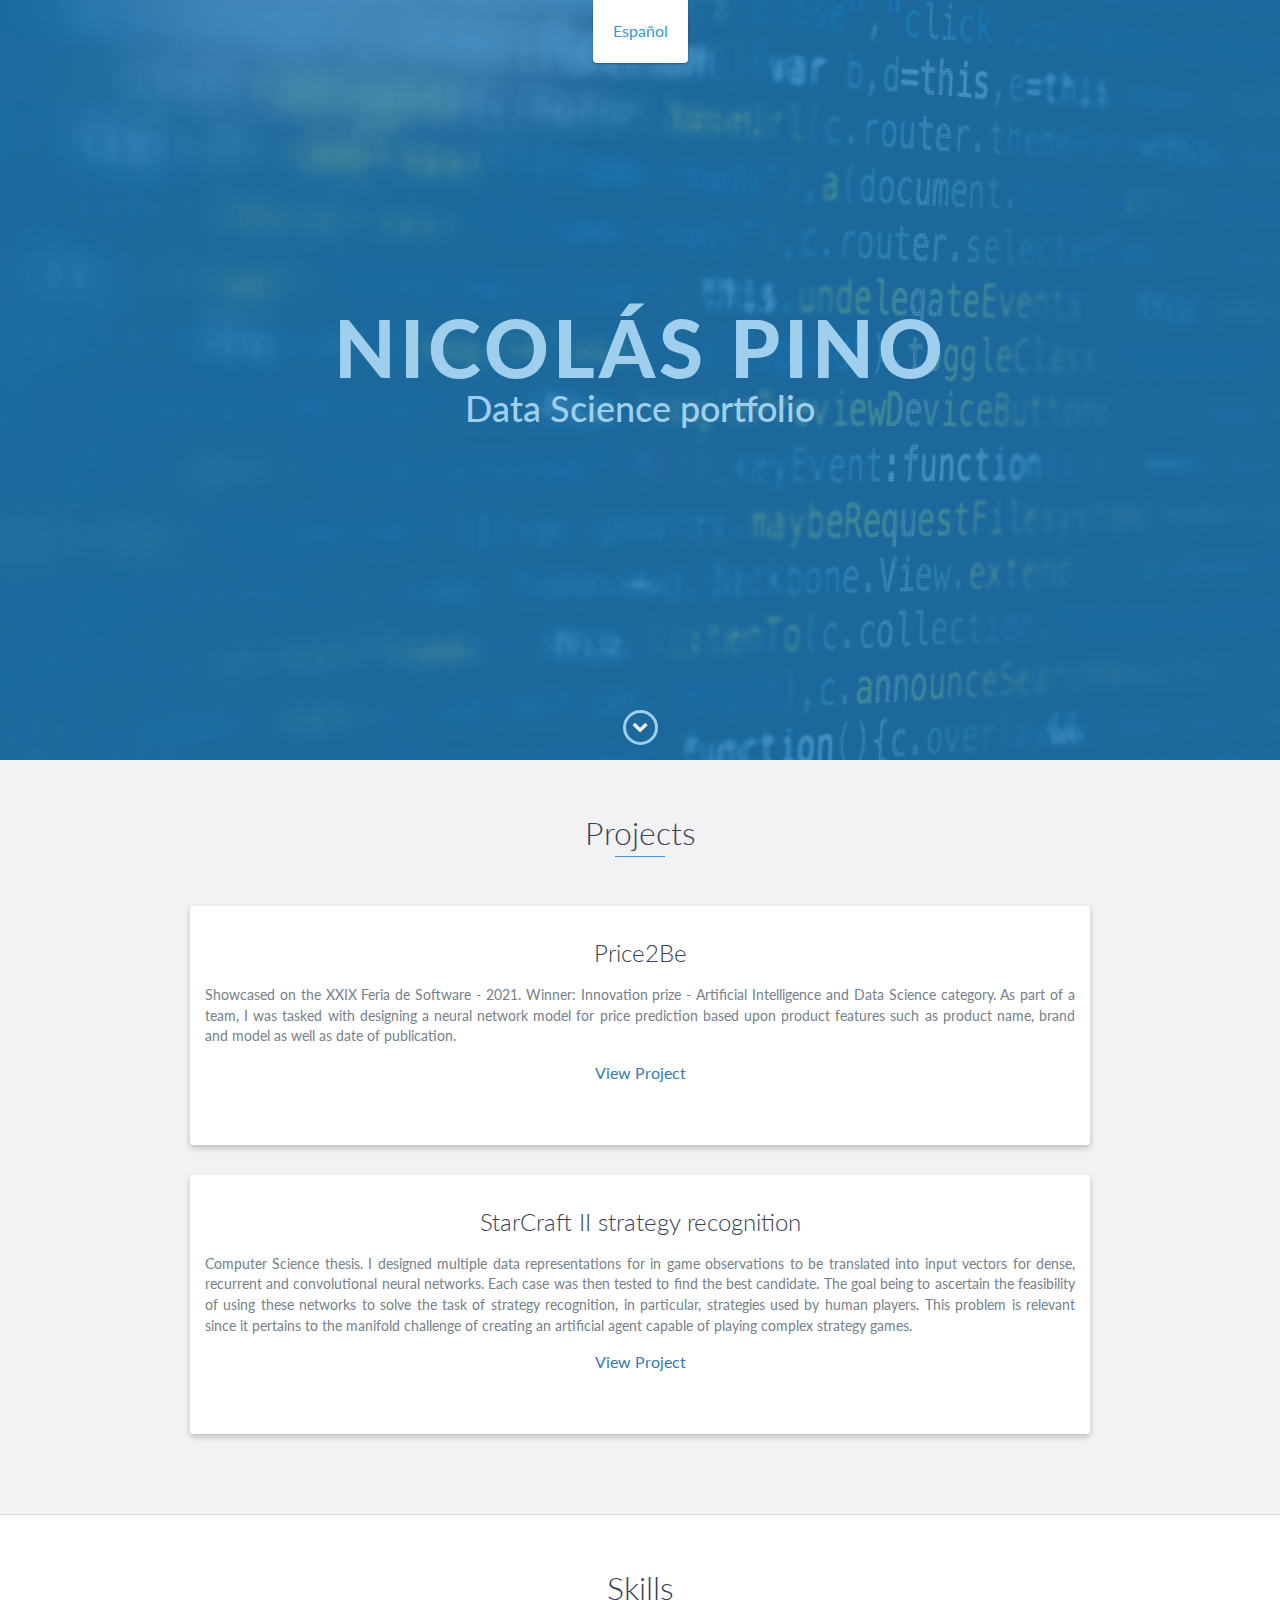
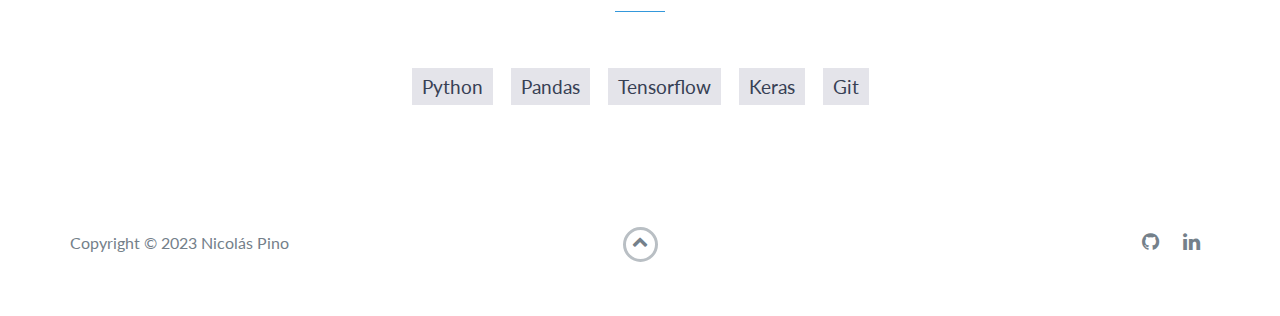
<file: index.html>
<!DOCTYPE html>
<html class="no-js" lang="en">

<head>
    <meta charset="utf-8">
    <meta http-equiv="X-UA-Compatible" content="IE=edge">
    <meta name="viewport" content="width=device-width, initial-scale=1">
    <title>Data Science Portfolio | Nicolás Pino</title>
	<link rel="shortcut icon" href="favicon.ico" type="image/x-icon">
	<link rel="icon" href="favicon.ico" type="image/x-icon">
    <link href="https://fonts.googleapis.com/css?family=Lato:300,400,700,900" rel="stylesheet">
    <link rel="stylesheet" href="libs/font-awesome/css/font-awesome.min.css">
    <link href="css/bootstrap.min.css" rel="stylesheet">
    <link href="css/styles.css" rel="stylesheet">
</head>

<body>
    <div id="mobile-menu-open" class="shadow-large">
        <i class="fa fa-bars" aria-hidden="true"></i>
    </div>
    <header >
        <ul id="menu" class="shadow">
            <li>
                <a href="https://xiphos-dev.github.io/es_index.html" target="_blank" rel="noopener noreferrer">Español</a>
            </li>
        </ul>
    </header >
    <div id="lead">
        <div id="lead-content">
            <h1>Nicolás Pino</h1>
            <h2>Data Science portfolio</h2>
        </div>
        <!-- End #lead-content -->

        <div id="lead-overlay"></div>

        <div id="lead-down">
            <span>
                <i class="fa fa-chevron-down" aria-hidden="true"></i>
            </span>
        </div>
        <!-- End #lead-down -->
    </div>
    <!-- End #lead -->

    <div id="projects" class="background-alt">
        <h2 class="heading">Projects</h2>
        <div class="container">
            <div class="row">
                <div class="project shadow-large">
                    <div class="project no-image">
                        <div class="project-info">
                            <h3>Price2Be</h3>
                            <p>
                                Showcased on the XXIX Feria de Software - 2021. Winner: Innovation prize - Artificial Intelligence and Data Science category. As part of a team, I was tasked with designing a neural network model for price prediction based upon product features such as product name, brand and model as well as date of publication.
                            </p>
                            <a href="https://xiphos-dev.github.io/price.html" target="_blank" rel="noopener noreferrer">View Project</a>
                        </div>
                        <!-- End .project-info -->
                    </div>
                </div>
                <!-- End .project -->

                <div class="project shadow-large">
                    <div class="project no-image">
                        <div class="project-info">
                            <h3>StarCraft II strategy recognition</h3>
                            <p>
                                Computer Science thesis. I designed multiple data representations for in game observations to be translated into input vectors for dense, recurrent and convolutional neural networks. Each case was then tested to find the best candidate. The goal being to ascertain the feasibility of using these networks to solve the task of strategy recognition, in particular, strategies used by human players. This problem is relevant since it pertains to the manifold challenge of creating an artificial agent capable of playing complex strategy games.
                            </p>
                            <a href="https://xiphos-dev.github.io/starcraft.html" target="_blank" rel="noopener noreferrer">View Project</a>
                        </div>
                        <!-- End .project-info -->
                    </div>
                </div>
                <!-- End .project -->
            </div>
        </div>
    </div>
    <!-- End #projects -->

    <div id="skills">
        <h2 class="heading">Skills</h2>
        <ul>
            <li>Python</li>
            <li>Pandas</li>
            <li>Tensorflow</li>
            <li>Keras</li>
            <li>Git</li>
        </ul>
    </div>
    <!-- End #skills -->
    <footer>
        <div class="container">
            <div class="row">
                <div class="col-sm-5 copyright">
                    <p>
                        Copyright &copy; <span id="current-year">2023</span> Nicolás Pino
                    </p>
                </div>
                <div class="col-sm-2 top">
                    <span id="to-top">
                        <i class="fa fa-chevron-up" aria-hidden="true"></i>
                    </span>
                </div>
                <div class="col-sm-5 social">
                    <ul>
                        <li>
                            <a href="https://github.com/xiphos-dev" target="_blank"><i class="fa fa-github" aria-hidden="true"></i></a>
                        </li>
                        <li>
                            <a href="https://www.linkedin.com/in/nicolás-pino/" target="_blank"><i class="fa fa-linkedin" aria-hidden="true"></i></a>
                        </li>
                    </ul>
                </div>
            </div>
        </div>
    </footer>
    <!-- End footer -->

    <script src="https://ajax.googleapis.com/ajax/libs/jquery/1.12.4/jquery.min.js"></script>
    <script src="js/scripts.min.js"></script>
</body>

</html>
</file>
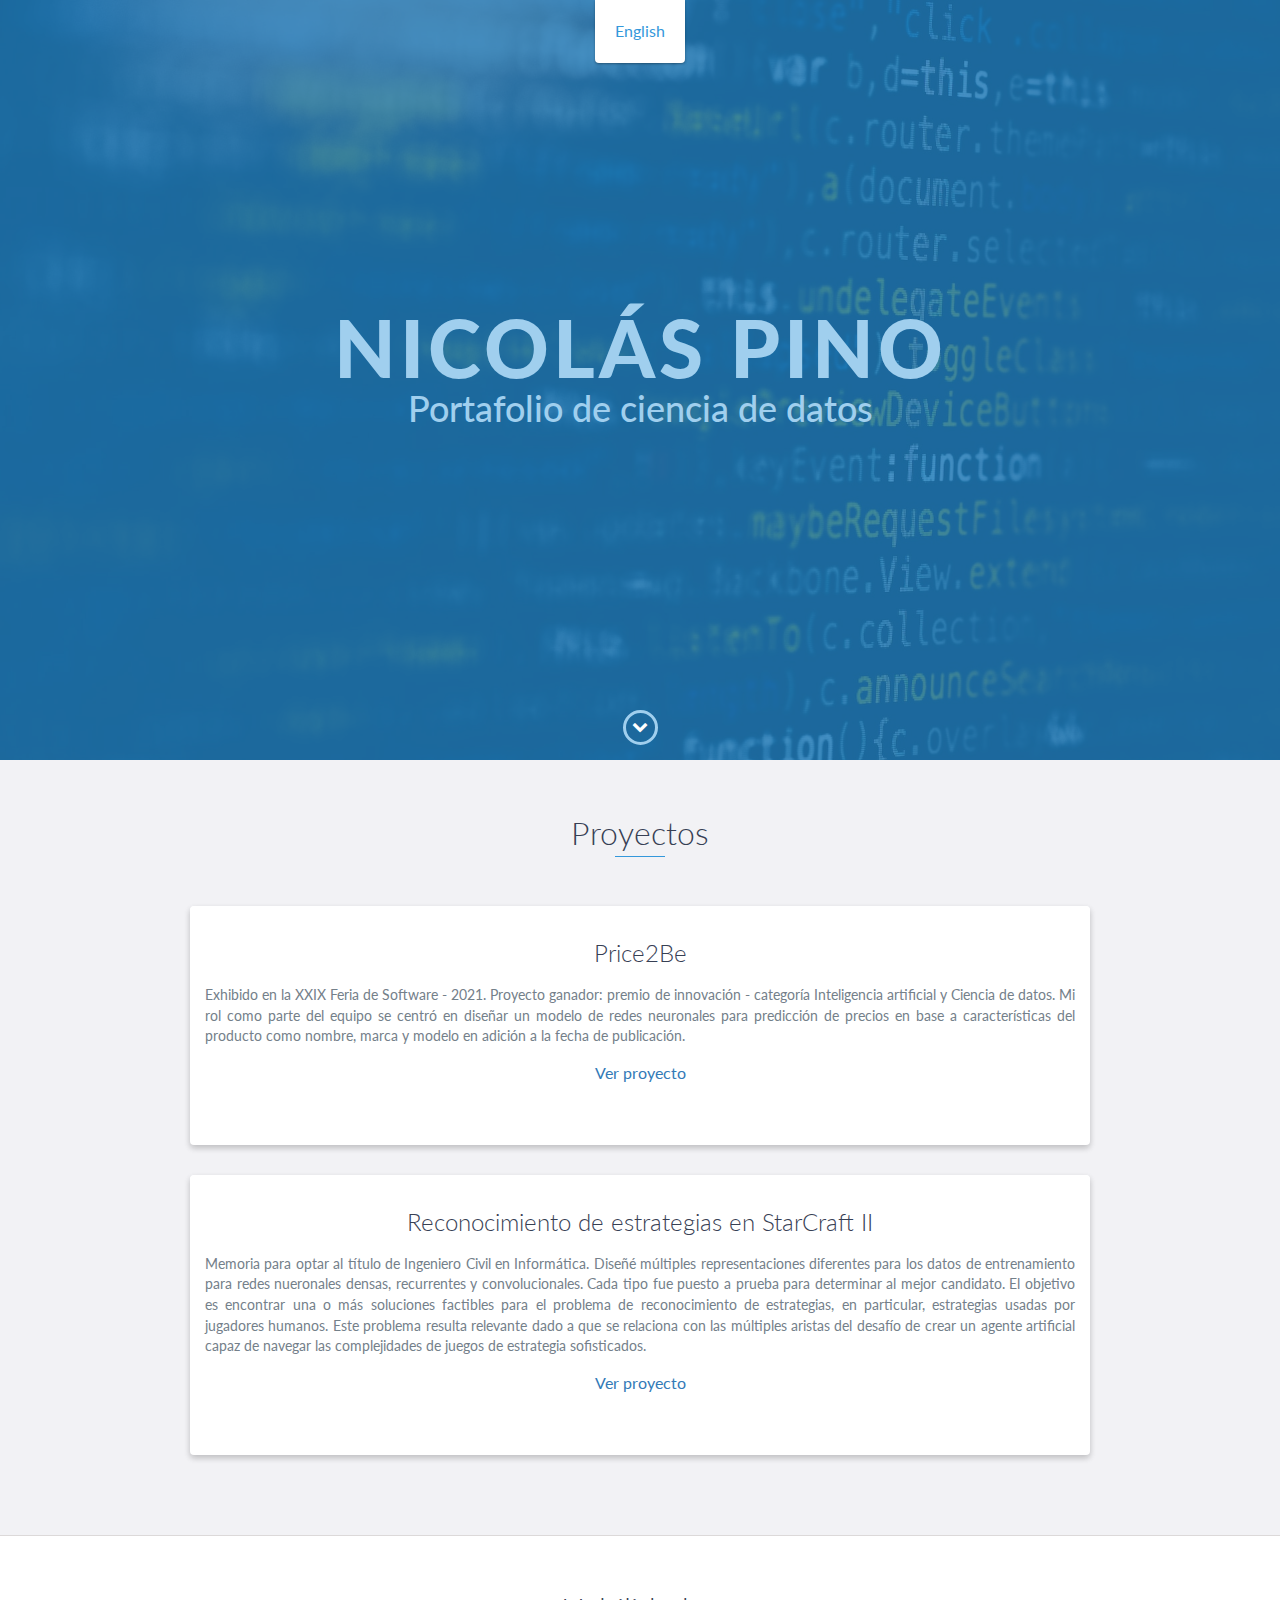
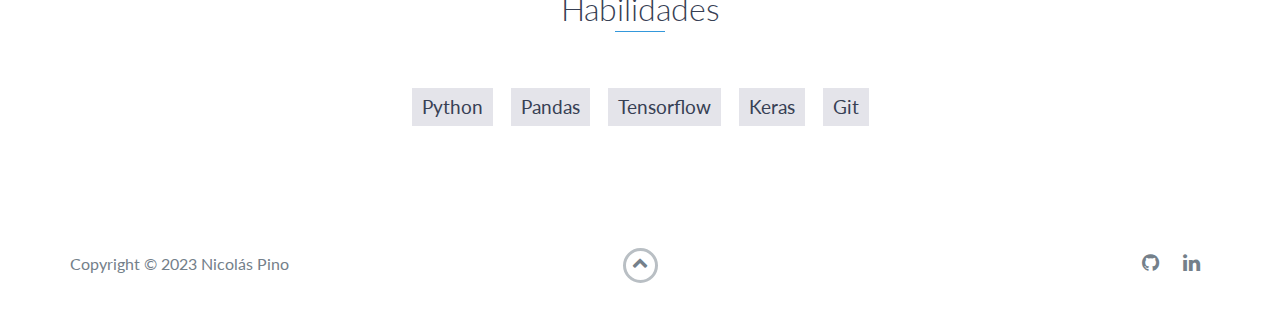
<file: es_index.html>
<!DOCTYPE html>
<html class="no-js" lang="en">

<head>
    <meta charset="utf-8">
    <meta http-equiv="X-UA-Compatible" content="IE=edge">
    <meta name="viewport" content="width=device-width, initial-scale=1">
    <title>Portafolio de ciencia de datos| Nicolás Pino</title>
	<link rel="shortcut icon" href="favicon.ico" type="image/x-icon">
	<link rel="icon" href="favicon.ico" type="image/x-icon">
    <link href="https://fonts.googleapis.com/css?family=Lato:300,400,700,900" rel="stylesheet">
    <link rel="stylesheet" href="libs/font-awesome/css/font-awesome.min.css">
    <link href="css/bootstrap.min.css" rel="stylesheet">
    <link href="css/styles.css" rel="stylesheet">
</head>

<body>
    <div id="mobile-menu-open" class="shadow-large">
        <i class="fa fa-bars" aria-hidden="true"></i>
    </div>
    <header >
        <ul id="menu" class="shadow">
            <li>
                <a href="https://xiphos-dev.github.io/index.html" target="_blank" rel="noopener noreferrer">English</a>
            </li>
        </ul>
    </header >
    <div id="lead">
        <div id="lead-content">
            <h1>Nicolás Pino</h1>
            <h2>Portafolio de ciencia de datos</h2>
        </div>
        <!-- End #lead-content -->

        <div id="lead-overlay"></div>

        <div id="lead-down">
            <span>
                <i class="fa fa-chevron-down" aria-hidden="true"></i>
            </span>
        </div>
        <!-- End #lead-down -->
    </div>
    <!-- End #lead -->

    <div id="projects" class="background-alt">
        <h2 class="heading">Proyectos</h2>
        <div class="container">
            <div class="row">
                <div class="project shadow-large">
                    <div class="project no-image">
                        <div class="project-info">
                            <h3>Price2Be</h3>
                            <p>
                                Exhibido en la XXIX Feria de Software - 2021. Proyecto ganador: premio de innovación - categoría Inteligencia artificial y Ciencia de datos. Mi rol como parte del equipo se centró en diseñar un modelo de redes neuronales para predicción de precios en base a características del producto como nombre, marca y modelo en adición a la fecha de publicación.
                            </p>
                            <a href="https://xiphos-dev.github.io/es_price.html" target="_blank" rel="noopener noreferrer">Ver proyecto</a>
                        </div>
                        <!-- End .project-info -->
                    </div>
                </div>
                <!-- End .project -->

                <div class="project shadow-large">
                    <div class="project no-image">
                        <div class="project-info">
                            <h3>Reconocimiento de estrategias en StarCraft II</h3>
                            <p>
                                Memoria para optar al título de Ingeniero Civil en Informática. Diseñé múltiples representaciones diferentes para los datos de entrenamiento para redes nueronales densas, recurrentes y convolucionales. Cada tipo fue puesto a prueba para determinar al mejor candidato. El objetivo es encontrar una o más soluciones factibles para el problema de reconocimiento de estrategias, en particular, estrategias usadas por jugadores humanos. Este problema resulta relevante dado a que se relaciona con las múltiples aristas del desafío de crear un agente artificial capaz de navegar las complejidades de juegos de estrategia sofisticados.
                            </p>
                            <a href="https://xiphos-dev.github.io/es_starcraft.html" target="_blank" rel="noopener noreferrer">Ver proyecto</a>
                        </div>
                        <!-- End .project-info -->
                    </div>
                </div>
                <!-- End .project -->
            </div>
        </div>
    </div>
    <!-- End #projects -->

    <div id="skills">
        <h2 class="heading">Habilidades</h2>
        <ul>
            <li>Python</li>
            <li>Pandas</li>
            <li>Tensorflow</li>
            <li>Keras</li>
            <li>Git</li>
        </ul>
    </div>
    <!-- End #skills -->
    <footer>
        <div class="container">
            <div class="row">
                <div class="col-sm-5 copyright">
                    <p>
                        Copyright &copy; <span id="current-year">2023</span> Nicolás Pino
                    </p>
                </div>
                <div class="col-sm-2 top">
                    <span id="to-top">
                        <i class="fa fa-chevron-up" aria-hidden="true"></i>
                    </span>
                </div>
                <div class="col-sm-5 social">
                    <ul>
                        <li>
                            <a href="https://github.com/xiphos-dev" target="_blank"><i class="fa fa-github" aria-hidden="true"></i></a>
                        </li>
                        <li>
                            <a href="https://www.linkedin.com/in/nicolás-pino/" target="_blank"><i class="fa fa-linkedin" aria-hidden="true"></i></a>
                        </li>
                    </ul>
                </div>
            </div>
        </div>
    </footer>
    <!-- End footer -->

    <script src="https://ajax.googleapis.com/ajax/libs/jquery/1.12.4/jquery.min.js"></script>
    <script src="js/scripts.min.js"></script>
</body>

</html>
</file>
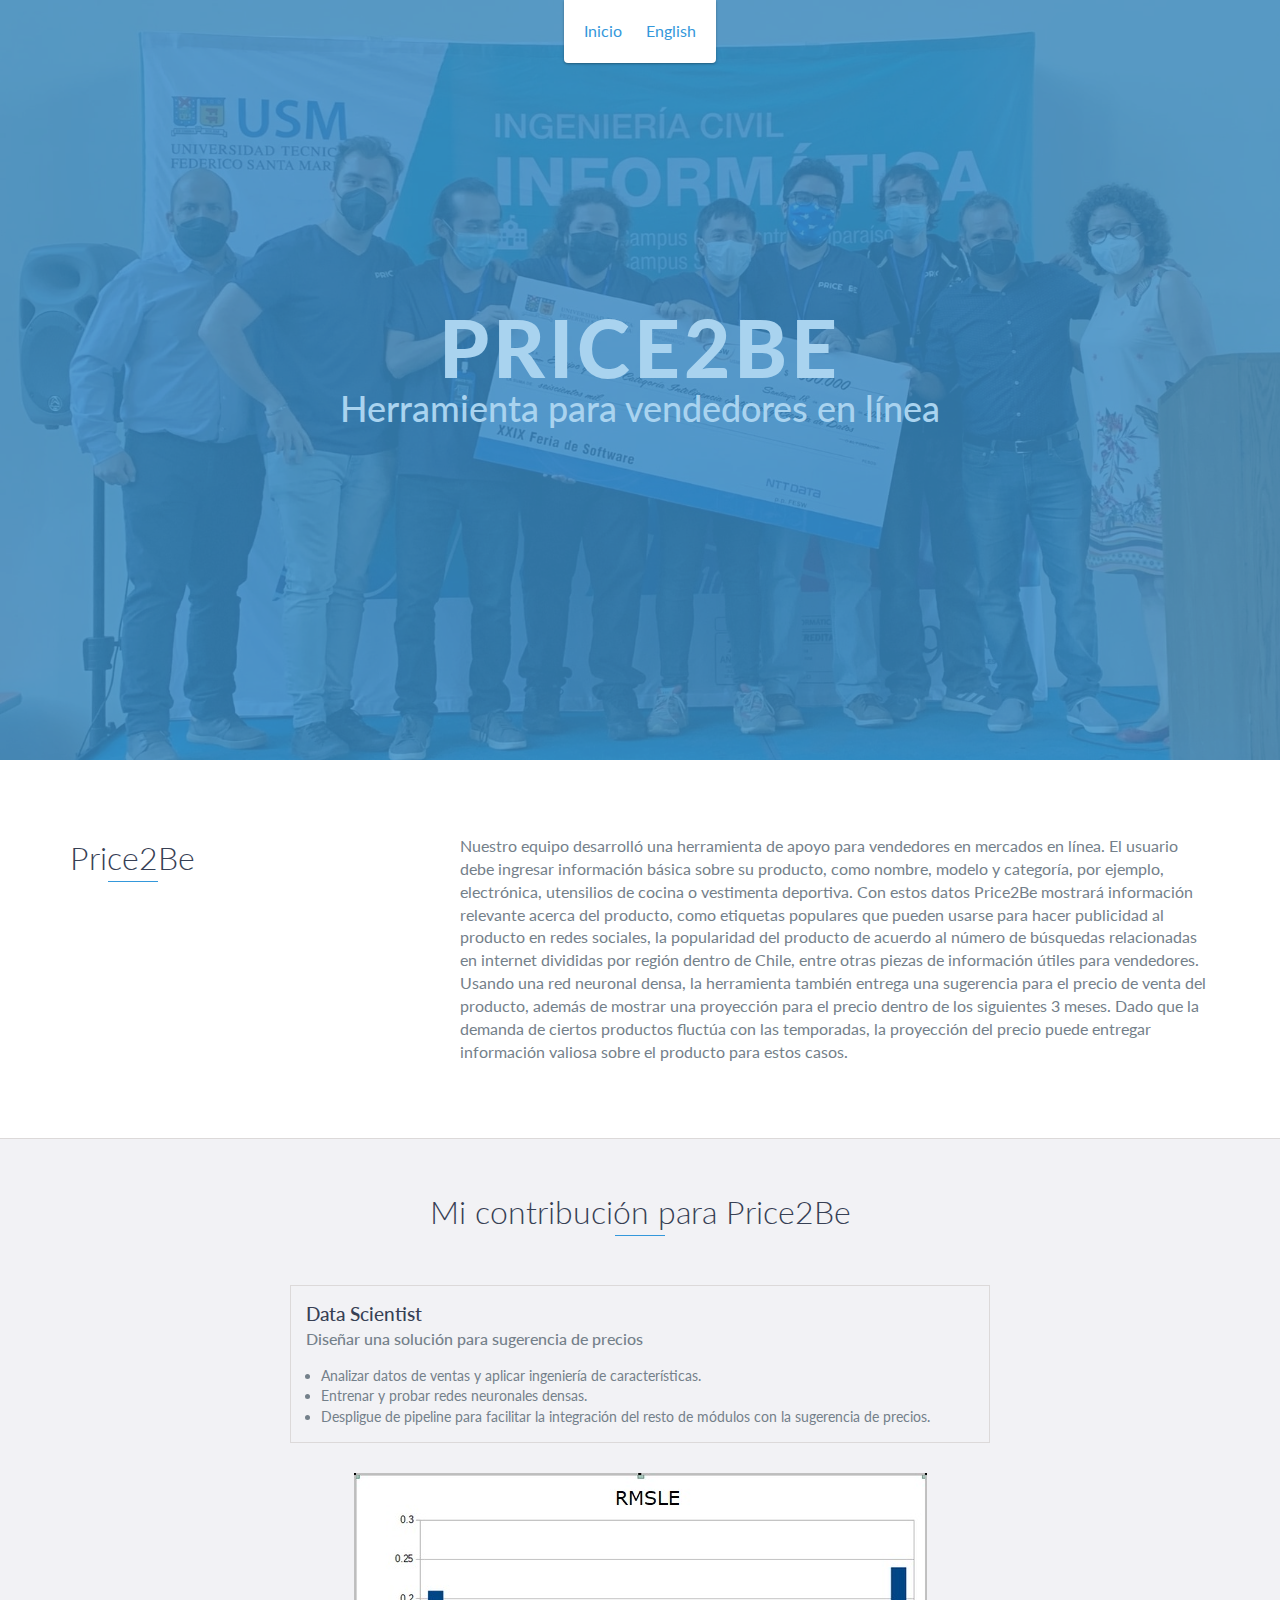
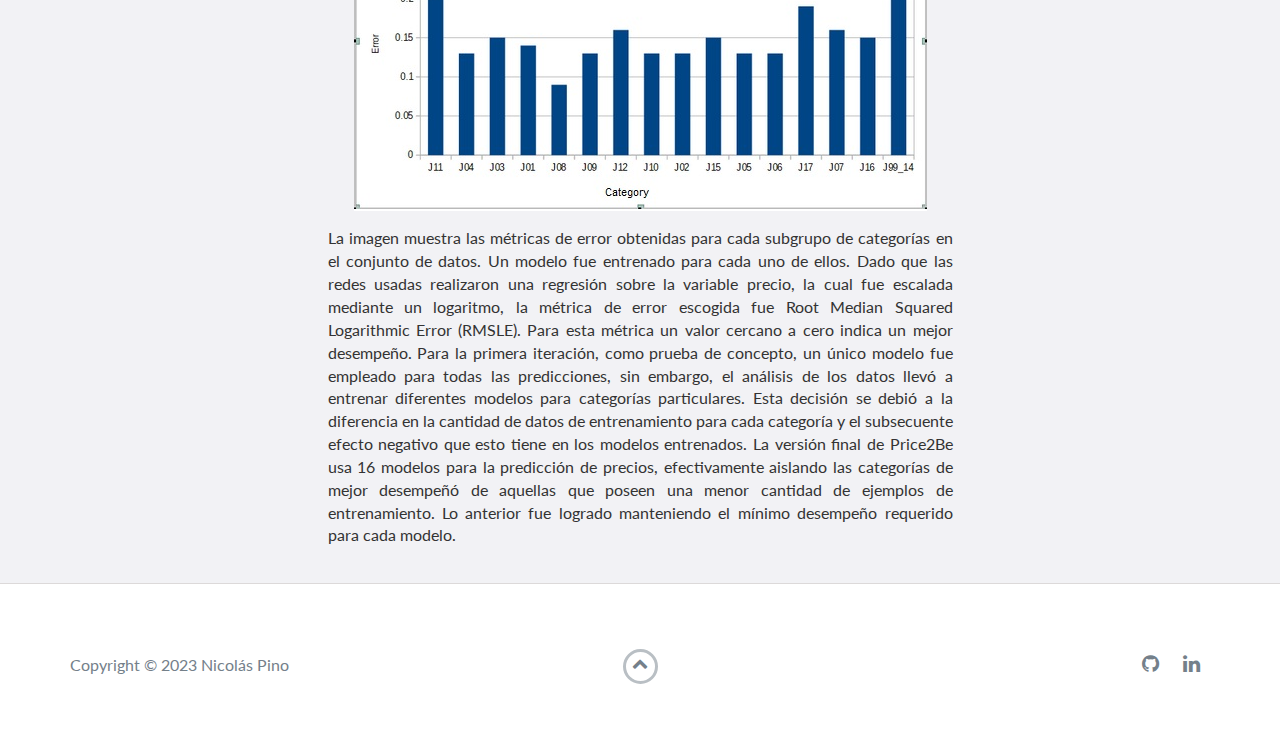
<file: es_price.html>
<!DOCTYPE html>
<html class="no-js" lang="en">

<head>
    <meta charset="utf-8">
    <meta http-equiv="X-UA-Compatible" content="IE=edge">
    <meta name="viewport" content="width=device-width, initial-scale=1">
    <title>Price2Be</title>
	<link rel="shortcut icon" href="favicon.ico" type="image/x-icon">
	<link rel="icon" href="favicon.ico" type="image/x-icon">
    <link href="https://fonts.googleapis.com/css?family=Lato:300,400,700,900" rel="stylesheet">
    <link rel="stylesheet" href="libs/font-awesome/css/font-awesome.min.css">
    <link href="css/bootstrap.min.css" rel="stylesheet">
    <link href="css/styles.css" rel="stylesheet">
</head>

<body>
    <div id="mobile-menu-open" class="shadow-large">
        <i class="fa fa-bars" aria-hidden="true"></i>
    </div>
    <header >
        <ul id="menu" class="shadow">
            <li>
                <a href="https://xiphos-dev.github.io/es_index.html" target="_blank" rel="noopener noreferrer">Inicio</a>
            </li>
            <li>
                <a href="https://xiphos-dev.github.io/price.html" target="_blank" rel="noopener noreferrer">English</a>
            </li>
        </ul>
    </header >

   <div id="lead-price">
        <div id="lead-content-price">
            <h1>Price2Be</h1>
            <h2>Herramienta para vendedores en línea</h2>
        </div>
        <!-- End #lead-down -->
        <div id="lead-overlay"></div>

    </div>

    <div id="about">
        <div class="container">
            <div class="row">
                <div class="col-md-4">
                    <h2 class="heading">Price2Be</h2>
                </div>
                <div class="col-md-8">
                    <p>
                        Nuestro equipo desarrolló una herramienta de apoyo para vendedores en mercados en línea. El usuario debe ingresar información básica sobre su producto, como nombre, modelo y categoría, por ejemplo, electrónica, utensilios de cocina o vestimenta deportiva. Con estos datos Price2Be mostrará información relevante acerca del producto, como etiquetas populares que pueden usarse para hacer publicidad al producto en redes sociales, la popularidad del producto de acuerdo al número de búsquedas relacionadas en internet divididas por región dentro de Chile, entre otras piezas de información útiles para vendedores. Usando una red neuronal densa, la herramienta también entrega una sugerencia para el precio de venta del producto, además de mostrar una proyección para el precio dentro de los siguientes 3 meses. Dado que la demanda de ciertos productos fluctúa con las temporadas, la proyección del precio puede entregar información valiosa sobre el producto para estos casos.

                    </p>
                </div>
            </div>
        </div>
    </div>
    <!-- End #about -->
    <div id="education" class="background-alt">
        <h2 class="heading">Mi contribución para Price2Be</h2>

        <div class="education-block">
            <h3>Data Scientist</h3>
            <h4>Diseñar una solución para sugerencia de precios</h4>
            <ul>
                <li>
                    Analizar datos de ventas y aplicar ingeniería de características.
                </li>
                <li>
                    Entrenar y probar redes neuronales densas.
                </li>
                <li>
                    Despligue de pipeline para facilitar la integración del resto de módulos con la sugerencia de precios.
                </li>
            </ul>
        </div>
        <!-- End .education-block -->
        <div class="imagen">
            <img src="images/results.jpg" />
        </div>

        <div class="descripcion">
                    <p>
                        La imagen muestra las métricas de error obtenidas para cada subgrupo de categorías en el conjunto de datos. Un modelo fue entrenado para cada uno de ellos. Dado que las redes usadas realizaron una regresión sobre la variable precio, la cual fue escalada mediante un logaritmo, la métrica de error escogida fue Root Median Squared Logarithmic Error (RMSLE). Para esta métrica un valor cercano a cero indica un mejor desempeño. Para la primera iteración, como prueba de concepto, un único modelo fue empleado para todas las predicciones, sin embargo, el análisis de los datos llevó a entrenar diferentes modelos para categorías particulares. Esta decisión se debió a la diferencia en la cantidad de datos de entrenamiento para cada categoría y el subsecuente efecto negativo que esto tiene en los modelos entrenados. La versión final de Price2Be usa 16 modelos para la predicción de precios, efectivamente aislando las categorías de mejor desempeñó de aquellas que poseen una menor cantidad de ejemplos de entrenamiento. Lo anterior fue logrado manteniendo el mínimo desempeño requerido para cada modelo.
                    </p>
        </div>
    </div>
    <!-- End #education -->


    <footer>
        <div class="container">
            <div class="row">
                <div class="col-sm-5 copyright">
                    <p>
                        Copyright &copy; <span id="current-year">2023</span> Nicolás Pino
                    </p>
                </div>
                <div class="col-sm-2 top">
                    <span id="to-top">
                        <i class="fa fa-chevron-up" aria-hidden="true"></i>
                    </span>
                </div>
                <div class="col-sm-5 social">
                    <ul>
                        <li>
                            <a href="https://github.com/xiphos-dev" target="_blank"><i class="fa fa-github" aria-hidden="true"></i></a>
                        </li>
                        <li>
                            <a href="https://www.linkedin.com/in/nicolás-pino/" target="_blank"><i class="fa fa-linkedin" aria-hidden="true"></i></a>
                        </li>
                    </ul>
                </div>
            </div>
        </div>
    </footer>
    <!-- End footer -->

    <script src="https://ajax.googleapis.com/ajax/libs/jquery/1.12.4/jquery.min.js"></script>
    <script src="js/scripts.min.js"></script>
</body>

</html>
</file>
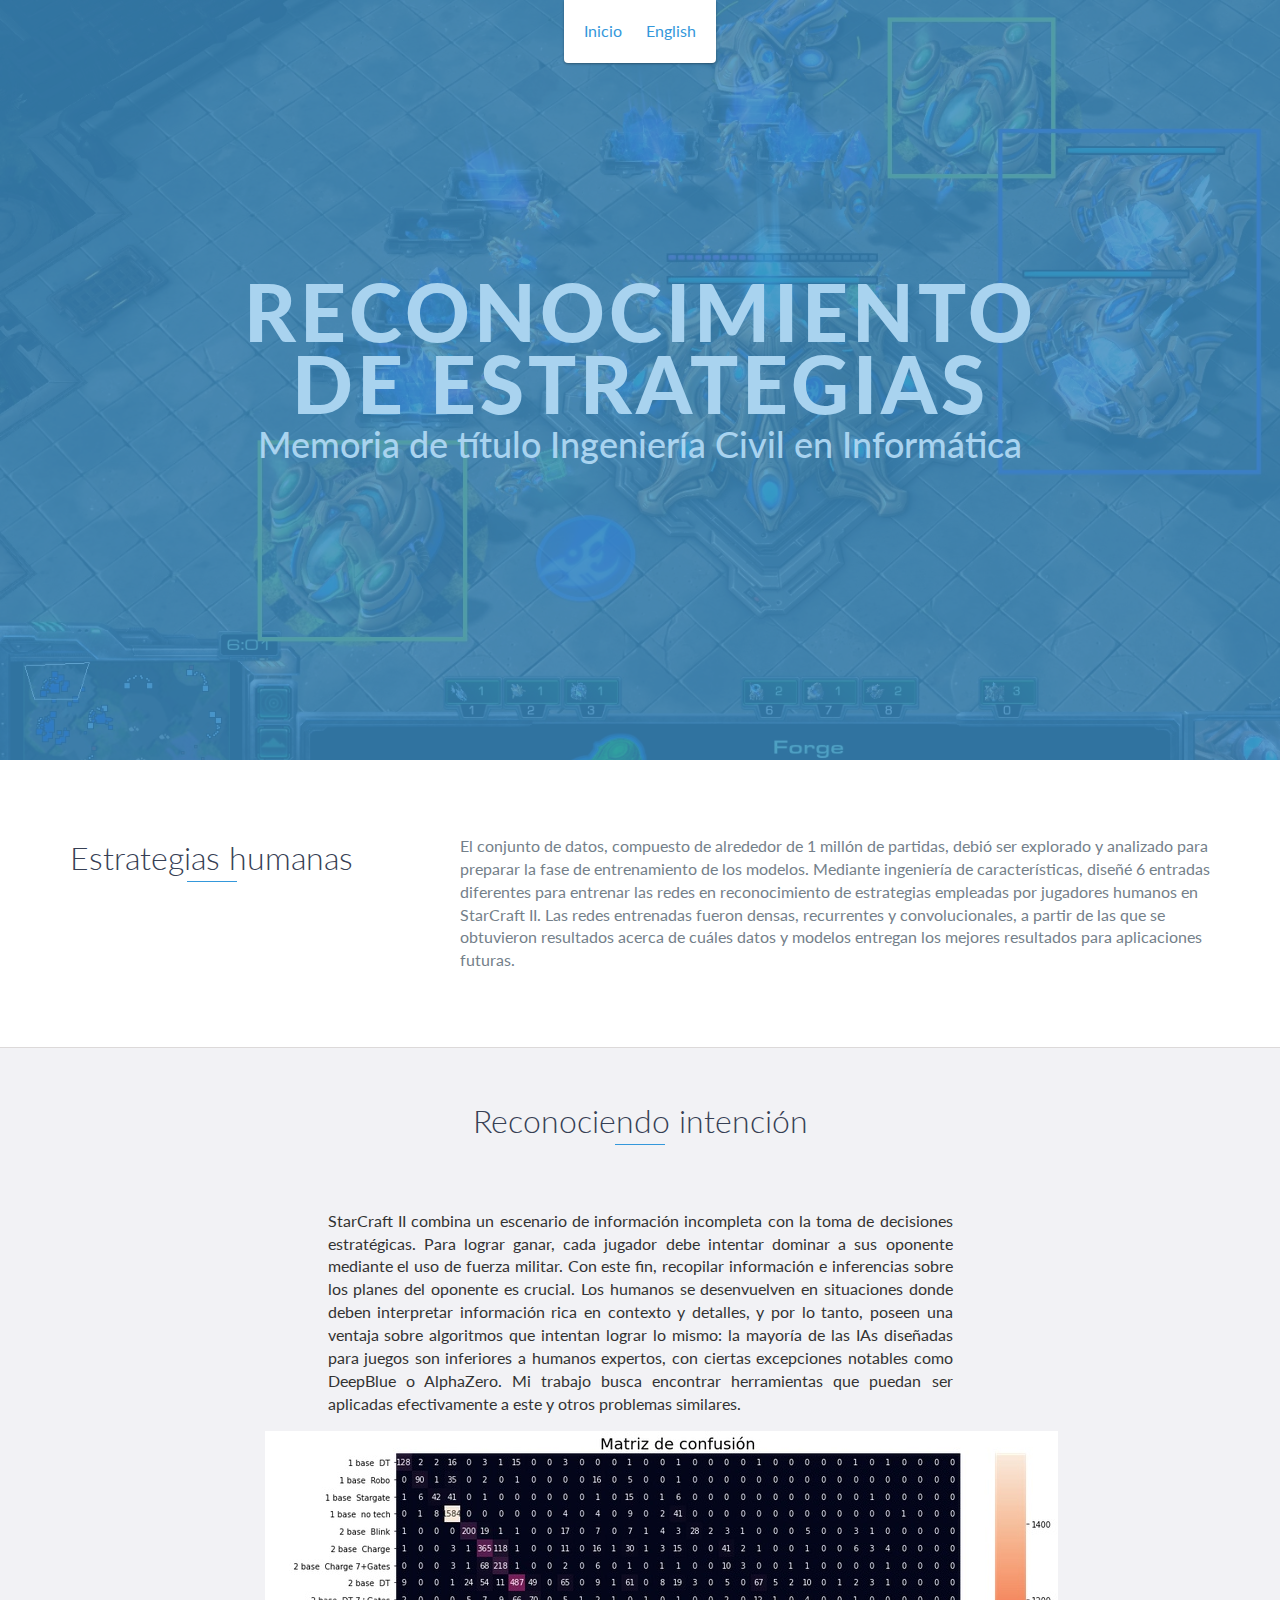
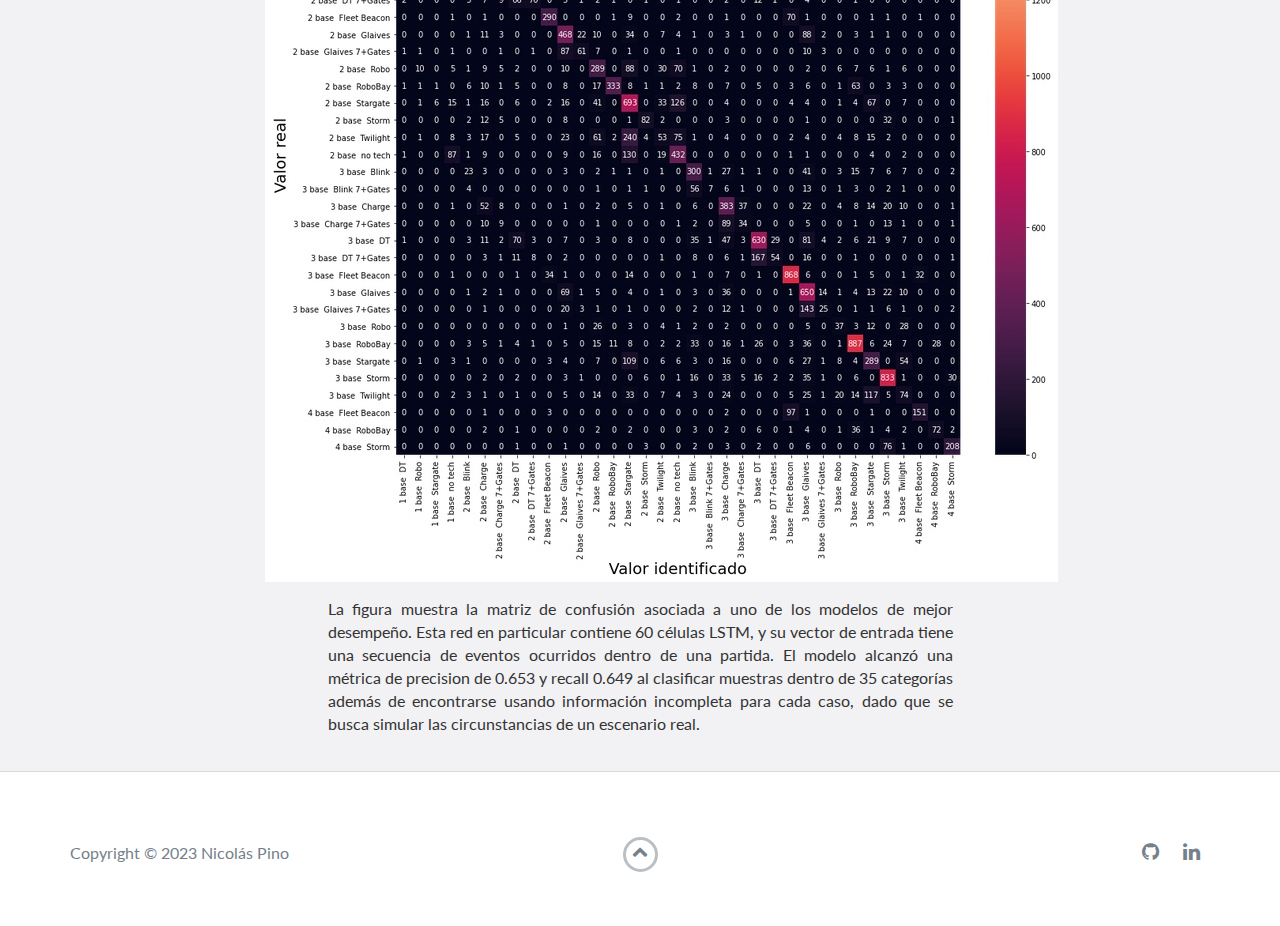
<file: es_starcraft.html>
<!DOCTYPE html>
<html class="no-js" lang="en">

<head>
    <meta charset="utf-8">
    <meta http-equiv="X-UA-Compatible" content="IE=edge">
    <meta name="viewport" content="width=device-width, initial-scale=1">
    <title>Reconocimiento de estrategias</title>
	<link rel="shortcut icon" href="favicon.ico" type="image/x-icon">
	<link rel="icon" href="favicon.ico" type="image/x-icon">
    <link href="https://fonts.googleapis.com/css?family=Lato:300,400,700,900" rel="stylesheet">
    <link rel="stylesheet" href="libs/font-awesome/css/font-awesome.min.css">
    <link href="css/bootstrap.min.css" rel="stylesheet">
    <link href="css/styles.css" rel="stylesheet">
</head>

<body>
    <div id="mobile-menu-open" class="shadow-large">
        <i class="fa fa-bars" aria-hidden="true"></i>
    </div>
    <!-- End #mobile-menu-toggle -->
    <header >
        <div id="mobile-menu-close">
            <span>Close</span> <i class="fa fa-times" aria-hidden="true"></i>
        </div>
       
    <ul id="menu" class="shadow">
        <li>
            <a href="https://xiphos-dev.github.io/es_index.html" target="_blank" rel="noopener noreferrer">Inicio</a>
        </li>
        <li>
            <a href="https://xiphos-dev.github.io/starcraft.html" target="_blank" rel="noopener noreferrer">English</a>
        </li>
    </ul>

       
    </header>
    <div id="lead-sc">
        <div id="lead-content-sc">
            <h1>Reconocimiento de estrategias</h1>
            <h2>Memoria de título Ingeniería Civil en Informática</h2>
        </div>
    <div id="lead-overlay"></div>


    </div>


    <div id="about">
        <div class="container">
            <div class="row">
                <div class="col-md-4">
                    <h2 class="heading">Estrategias humanas</h2>
                </div>
                <div class="col-md-8">
                    <p>
                        El conjunto de datos, compuesto de alrededor de 1 millón de partidas, debió ser explorado y analizado para preparar la fase de entrenamiento de los modelos. Mediante ingeniería de características, diseñé 6 entradas diferentes para entrenar las redes en reconocimiento de estrategias empleadas por jugadores humanos en StarCraft II. Las redes entrenadas fueron densas, recurrentes y convolucionales, a partir de las que se obtuvieron resultados acerca de cuáles datos y modelos entregan los mejores resultados para aplicaciones futuras.

                    </p>
                </div>
            </div>
        </div>
    </div>
    <!-- End #about -->
    <div id="education" class="background-alt">
        <h2 class="heading">Reconociendo intención</h2>
        <div class="descripcion">
            <p>
                StarCraft II combina un escenario de información incompleta con la toma de decisiones estratégicas. Para lograr ganar, cada jugador debe intentar dominar a sus oponente mediante el uso de fuerza militar. Con este fin, recopilar información e inferencias sobre los planes del oponente es crucial. Los humanos se desenvuelven en situaciones donde deben interpretar información rica en contexto y detalles, y por lo tanto, poseen una ventaja sobre algoritmos que intentan lograr lo mismo: la mayoría de las IAs diseñadas para juegos son inferiores a humanos expertos, con ciertas excepciones notables como DeepBlue o AlphaZero. Mi trabajo busca encontrar herramientas que puedan ser aplicadas efectivamente a este y otros problemas similares.

            </p>
        </div>

        <div class="imagen">
            <img src="images/matriz.jpg" />
        </div>

        <div class="descripcion">
            <p>
                La figura muestra la matriz de confusión asociada a uno de los modelos de mejor desempeño. Esta red en particular contiene 60 células LSTM, y su vector de entrada tiene una secuencia de eventos ocurridos dentro de una partida. El modelo alcanzó una métrica de precision de 0.653 y recall 0.649 al clasificar muestras dentro de 35 categorías además de encontrarse usando información incompleta para cada caso, dado que se busca simular las circunstancias de un escenario real.
            </p>
        </div>
    </div>
    <!-- End #education -->


    <footer>
        <div class="container">
            <div class="row">
                <div class="col-sm-5 copyright">
                    <p>
                        Copyright &copy; <span id="current-year">2023</span> Nicolás Pino
                    </p>
                </div>
                <div class="col-sm-2 top">
                    <span id="to-top">
                        <i class="fa fa-chevron-up" aria-hidden="true"></i>
                    </span>
                </div>
                <div class="col-sm-5 social">
                    <ul>
                        <li>
                            <a href="https://github.com/xiphos-dev" target="_blank"><i class="fa fa-github" aria-hidden="true"></i></a>
                        </li>
                        <li>
                            <a href="https://www.linkedin.com/in/nicolás-pino/" target="_blank"><i class="fa fa-linkedin" aria-hidden="true"></i></a>
                        </li>
                    </ul>
                </div>
            </div>
        </div>
    </footer>
    <!-- End footer -->

    <script src="https://ajax.googleapis.com/ajax/libs/jquery/1.12.4/jquery.min.js"></script>
    <script src="js/scripts.min.js"></script>
</body>

</html>
</file>
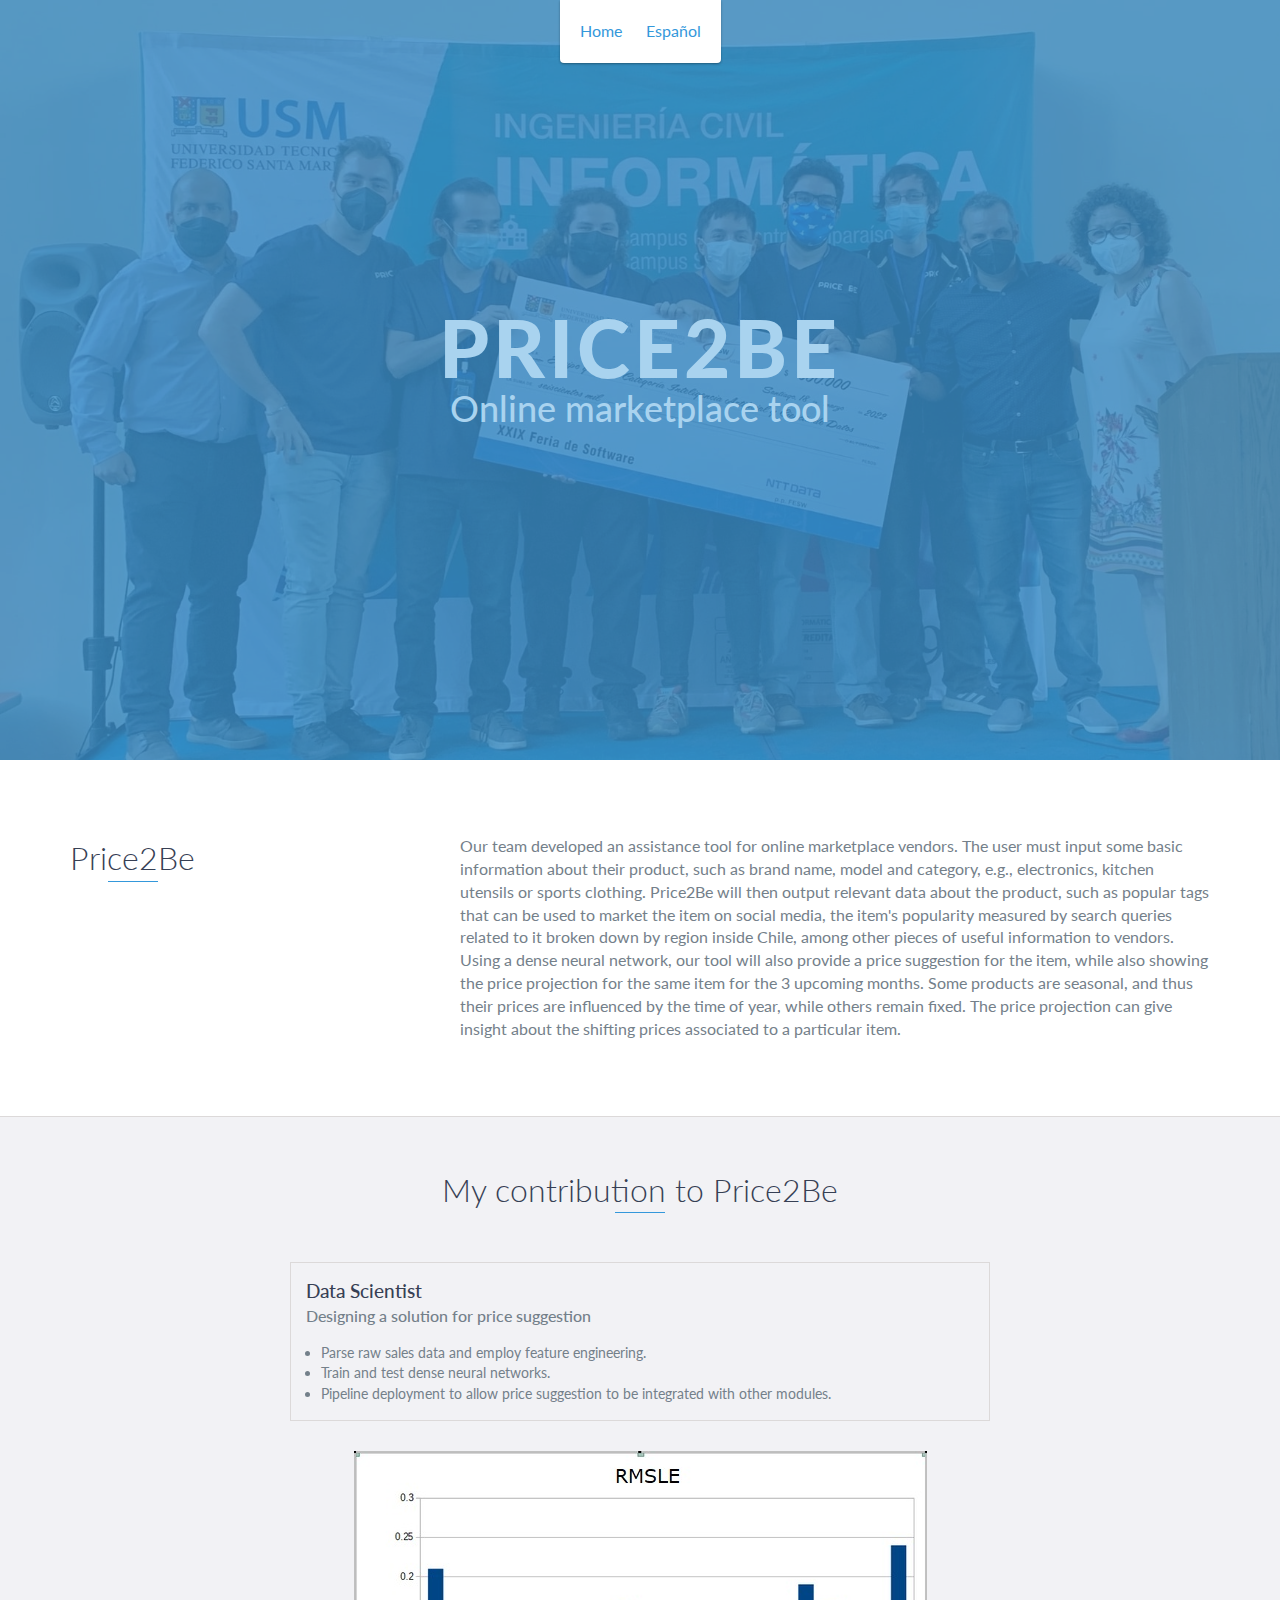
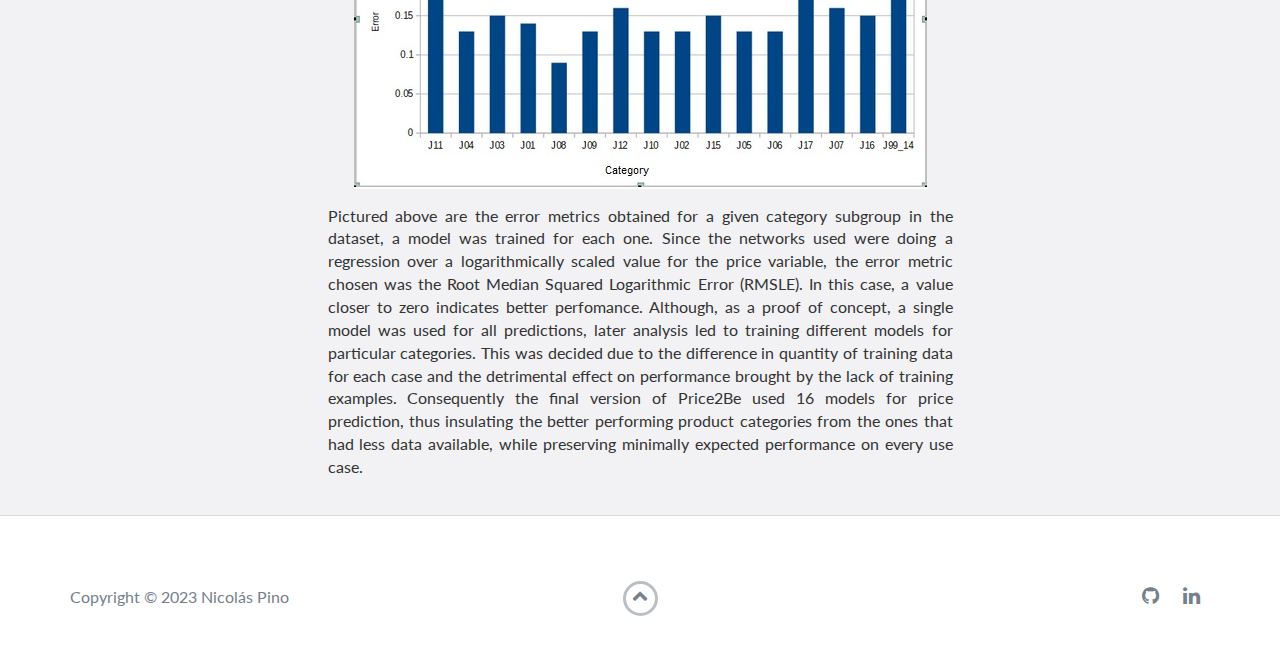
<file: price.html>
<!DOCTYPE html>
<html class="no-js" lang="en">

<head>
    <meta charset="utf-8">
    <meta http-equiv="X-UA-Compatible" content="IE=edge">
    <meta name="viewport" content="width=device-width, initial-scale=1">
    <title>Price2Be</title>
	<link rel="shortcut icon" href="favicon.ico" type="image/x-icon">
	<link rel="icon" href="favicon.ico" type="image/x-icon">
    <link href="https://fonts.googleapis.com/css?family=Lato:300,400,700,900" rel="stylesheet">
    <link rel="stylesheet" href="libs/font-awesome/css/font-awesome.min.css">
    <link href="css/bootstrap.min.css" rel="stylesheet">
    <link href="css/styles.css" rel="stylesheet">
</head>

<body>
    <div id="mobile-menu-open" class="shadow-large">
        <i class="fa fa-bars" aria-hidden="true"></i>
    </div>

    <header >
        <ul id="menu" class="shadow">
            <li>
                <a href="https://xiphos-dev.github.io/index.html" target="_blank" rel="noopener noreferrer">Home</a>
            </li>
            <li>
                <a href="https://xiphos-dev.github.io/es_price.html" target="_blank" rel="noopener noreferrer">Español</a>
            </li>
        </ul>
    </header >


   <div id="lead-price">
        <div id="lead-content-price">
            <h1>Price2Be</h1>
            <h2>Online marketplace tool</h2>
        </div>
        <!-- End #lead-down -->
        <div id="lead-overlay"></div>

    </div>

    <div id="about">
        <div class="container">
            <div class="row">
                <div class="col-md-4">
                    <h2 class="heading">Price2Be</h2>
                </div>
                <div class="col-md-8">
                    <p>
                        Our team developed an assistance tool for online marketplace vendors. The user must input some basic information about their product, such as brand name, model and category, e.g., electronics, kitchen utensils or sports clothing. Price2Be will then output relevant data about the product, such as popular tags that can be used to market the item on social media, the item's popularity measured by search queries related to it broken down by region inside Chile, among other pieces of useful information to vendors. Using a dense neural network, our tool will also provide a price suggestion for the item, while also showing the price projection for the same item for the 3 upcoming months. Some products are seasonal, and thus their prices are influenced by the time of year, while others remain fixed. The price projection can give insight about the shifting prices associated to a particular item.
                    </p>
                </div>
            </div>
        </div>
    </div>
    <!-- End #about -->
    <div id="education" class="background-alt">
        <h2 class="heading">My contribution to Price2Be</h2>

        <div class="education-block">
            <h3>Data Scientist</h3>
            <h4>Designing a solution for price suggestion</h4>
            <ul>
                <li>
                    Parse raw sales data and employ feature engineering.
                </li>
                <li>
                    Train and test dense neural networks.
                </li>
                <li>
                    Pipeline deployment to allow price suggestion to be integrated with other modules.
                </li>
            </ul>
        </div>
        <!-- End .education-block -->
        <div class="imagen">
            <img src="images/results.jpg" />
        </div>

        <div class="descripcion">
                    <p>
                        Pictured above are the error metrics obtained for a given category subgroup in the dataset, a model was trained for each one. Since the networks used were doing a regression over a logarithmically scaled value for the price variable, the error metric chosen was the Root Median Squared Logarithmic Error (RMSLE). In this case, a value closer to zero indicates better perfomance. Although, as a proof of concept, a single model was used for all predictions, later analysis led to training different models for particular categories. This was decided due to the difference in quantity of training data for each case and the detrimental effect on performance brought by the lack of training examples. Consequently the final version of Price2Be used 16 models for price prediction, thus insulating the better performing product categories from the ones that had less data available, while preserving minimally expected performance on every use case.
                    </p>
        </div>
    </div>
    <!-- End #education -->


    <footer>
        <div class="container">
            <div class="row">
                <div class="col-sm-5 copyright">
                    <p>
                        Copyright &copy; <span id="current-year">2023</span> Nicolás Pino
                    </p>
                </div>
                <div class="col-sm-2 top">
                    <span id="to-top">
                        <i class="fa fa-chevron-up" aria-hidden="true"></i>
                    </span>
                </div>
                <div class="col-sm-5 social">
                    <ul>
                        <li>
                            <a href="https://github.com/xiphos-dev" target="_blank"><i class="fa fa-github" aria-hidden="true"></i></a>
                        </li>
                        <li>
                            <a href="https://www.linkedin.com/in/nicolás-pino/" target="_blank"><i class="fa fa-linkedin" aria-hidden="true"></i></a>
                        </li>
                    </ul>
                </div>
            </div>
        </div>
    </footer>
    <!-- End footer -->

    <script src="https://ajax.googleapis.com/ajax/libs/jquery/1.12.4/jquery.min.js"></script>
    <script src="js/scripts.min.js"></script>
</body>

</html>
</file>
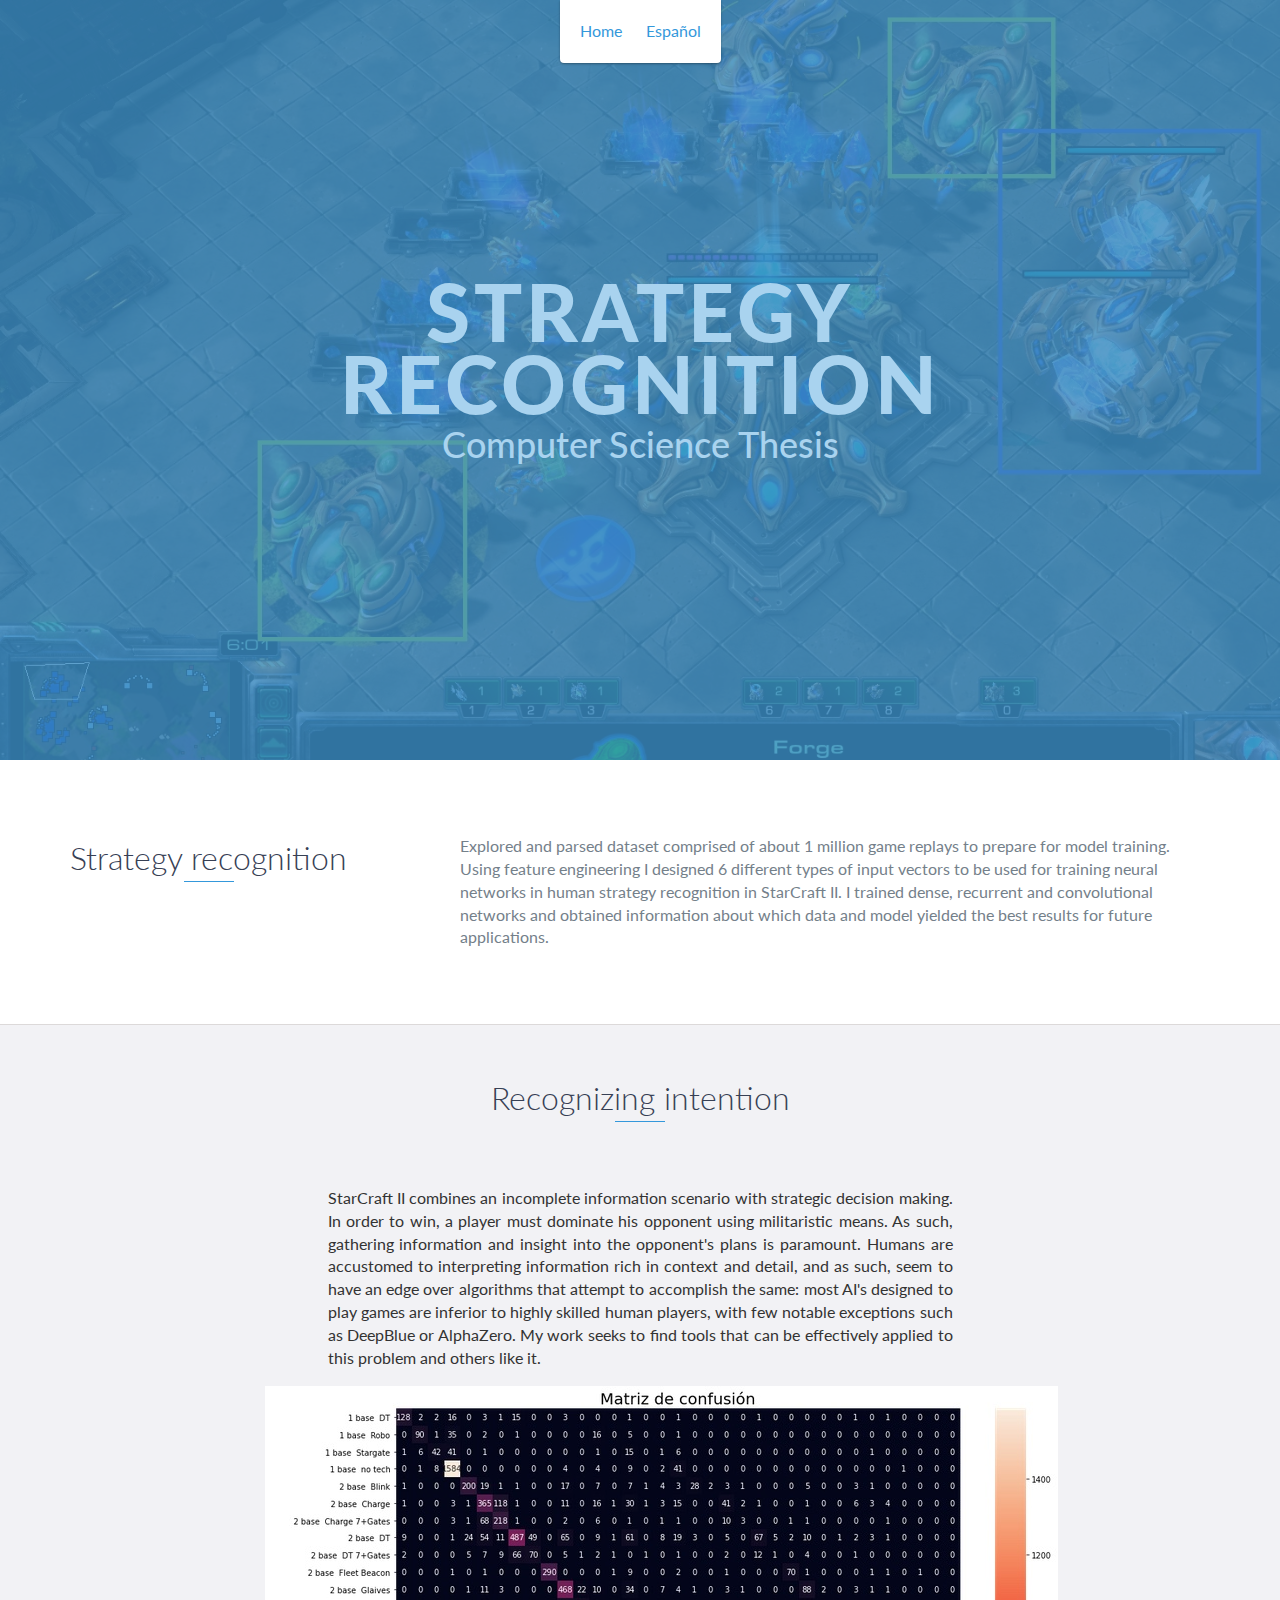
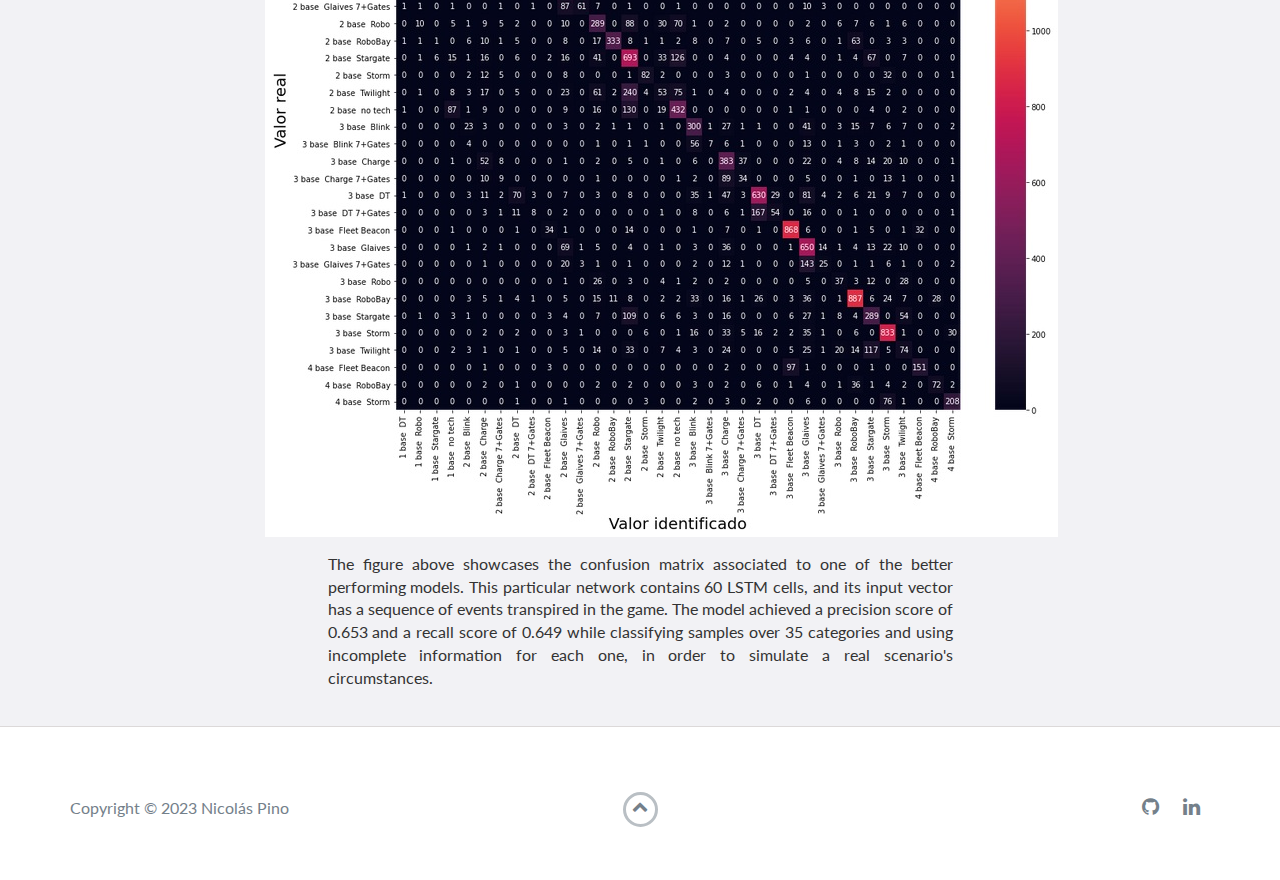
<file: starcraft.html>
<!DOCTYPE html>
<html class="no-js" lang="en">

<head>
    <meta charset="utf-8">
    <meta http-equiv="X-UA-Compatible" content="IE=edge">
    <meta name="viewport" content="width=device-width, initial-scale=1">
    <title>StarCraft strategy recognition</title>
	<link rel="shortcut icon" href="favicon.ico" type="image/x-icon">
	<link rel="icon" href="favicon.ico" type="image/x-icon">
    <link href="https://fonts.googleapis.com/css?family=Lato:300,400,700,900" rel="stylesheet">
    <link rel="stylesheet" href="libs/font-awesome/css/font-awesome.min.css">
    <link href="css/bootstrap.min.css" rel="stylesheet">
    <link href="css/styles.css" rel="stylesheet">
</head>

<body>
    <div id="mobile-menu-open" class="shadow-large">
        <i class="fa fa-bars" aria-hidden="true"></i>
    </div>
    <!-- End #mobile-menu-toggle -->
    <header >
        <div id="mobile-menu-close">
            <span>Close</span> <i class="fa fa-times" aria-hidden="true"></i>
        </div>
       
        <ul id="menu" class="shadow">
            <li>
                <a href="https://xiphos-dev.github.io/index.html" target="_blank" rel="noopener noreferrer">Home</a>
            </li>
            <li>
                <a href="https://xiphos-dev.github.io/es_starcraft.html" target="_blank" rel="noopener noreferrer">Español</a>
            </li>
        </ul>

       
    </header>
    <div id="lead-sc">
        <div id="lead-content-sc">
            <h1>Strategy recognition</h1>
            <h2>Computer Science Thesis</h2>
        </div>
    <div id="lead-overlay"></div>


    </div>


    <div id="about">
        <div class="container">
            <div class="row">
                <div class="col-md-4">
                    <h2 class="heading">Strategy recognition</h2>
                </div>
                <div class="col-md-8">
                    <p>
                        Explored and parsed dataset comprised of about 1 million game replays to prepare for model training. Using feature engineering I designed 6 different types of input vectors to be used for training neural networks in human strategy recognition in StarCraft II. I trained dense, recurrent and convolutional networks and obtained information about which data and model yielded the best results for future applications.
                    </p>
                </div>
            </div>
        </div>
    </div>
    <!-- End #about -->
    <div id="education" class="background-alt">
        <h2 class="heading">Recognizing intention</h2>
        <div class="descripcion">
            <p>
                StarCraft II combines an incomplete information scenario with strategic decision making. In order to win, a player must dominate his opponent using militaristic means. As such, gathering information and insight into the opponent's plans is paramount. Humans are accustomed to interpreting information rich in context and detail, and as such, seem to have an edge over algorithms that attempt to accomplish the same: most AI's designed to play games are inferior to highly skilled human players, with few notable exceptions such as DeepBlue or AlphaZero. My work seeks to find tools that can be effectively applied to this problem and others like it.
            </p>
        </div>

        <div class="imagen">
            <img src="images/matriz.jpg" />
        </div>

        <div class="descripcion">
            <p>
                The figure above showcases the confusion matrix associated to one of the better performing models. This particular network contains 60 LSTM cells, and its input vector has a sequence of events transpired in the game. The model achieved a precision score of 0.653 and a recall score of 0.649 while classifying samples over 35 categories and using incomplete information for each one, in order to simulate a real scenario's circumstances. 
            </p>
        </div>
    </div>
    <!-- End #education -->


    <footer>
        <div class="container">
            <div class="row">
                <div class="col-sm-5 copyright">
                    <p>
                        Copyright &copy; <span id="current-year">2023</span> Nicolás Pino
                    </p>
                </div>
                <div class="col-sm-2 top">
                    <span id="to-top">
                        <i class="fa fa-chevron-up" aria-hidden="true"></i>
                    </span>
                </div>
                <div class="col-sm-5 social">
                    <ul>
                        <li>
                            <a href="https://github.com/xiphos-dev" target="_blank"><i class="fa fa-github" aria-hidden="true"></i></a>
                        </li>
                        <li>
                            <a href="https://www.linkedin.com/in/nicolás-pino/" target="_blank"><i class="fa fa-linkedin" aria-hidden="true"></i></a>
                        </li>
                    </ul>
                </div>
            </div>
        </div>
    </footer>
    <!-- End footer -->

    <script src="https://ajax.googleapis.com/ajax/libs/jquery/1.12.4/jquery.min.js"></script>
    <script src="js/scripts.min.js"></script>
</body>

</html>
</file>
<file: css/styles.css>
/*!
    Title: Dev Portfolio Template
    Version: 1.2.2
    Last Change: 03/25/2020
    Author: Ryan Fitzgerald
    Repo: https://github.com/RyanFitzgerald/devportfolio-template
    Issues: https://github.com/RyanFitzgerald/devportfolio-template/issues

    Description: This file contains all the styles associated with the page
    that don't come from third party libraries. This file gets compiled using
    Gulp and send to the /css folder which is then loaded on the page.
*/
body{font-family:'Lato', sans-serif;font-size:16px}body.active{overflow:hidden;z-index:-1}.no-js 
#experience-timeline>div{background:#fff;padding:10px;margin-bottom:10px;border:1px solid #dcd9d9}.no-js #experience-timeline>div h3{font-size:1.5em;font-weight:300;color:#374054;display:inline-block;margin:0}.no-js #experience-timeline>div h4{font-size:1.2em;font-weight:300;color:#7e8890;margin:0 0 15px 0}.no-js #experience-timeline>div p{color:#74808a;font-size:0.9em;margin:0}.no-js #experience-timeline:before,.no-js #experience-timeline:after{content:none}@keyframes dropHeader{0%{transform:translateY(-100%)}100%{transform:translateY(0)}}header{position:absolute;top:0;left:0;right:0;text-align:center;z-index:10;animation-name:dropHeader;animation-iteration-count:1;animation-timing-function:ease;animation-duration:0.75s}header ul{display:inline-block;background:#fff;text-align:center;padding:10px;margin:0;border-bottom-right-radius:4px;border-bottom-left-radius:4px}header li{display:inline-block}header a{display:block;color:#3498db;padding:10px}header a:hover{color:#217dbb;text-decoration:none;background:#eee;border-radius:4px}header a:focus{color:#3498db;text-decoration:none}header.active{display:block}header.sticky{position:fixed;z-index:999}#menu.active{display:block}#mobile-menu-open{display:none;cursor:pointer;position:fixed;right:15px;top:10px;color:#3498db;font-size:1.5em;z-index:20;padding:0 7px;border-radius:4px;background:#fff}#mobile-menu-close{display:none;text-align:right;width:100%;background:#fff;font-size:1.5em;padding-right:15px;padding-top:10px;cursor:pointer;color:#3498db}#mobile-menu-close span{font-size:0.5em;text-transform:uppercase}#mobile-menu-close i{vertical-align:middle}
footer{padding:50px 0}.copyright{padding-top:20px}.copyright p{margin:0;color:#74808a}.top{text-align:center}.top span{cursor:pointer;display:block;margin:15px auto 0 auto;width:35px;height:35px;border-radius:50%;border:3px solid #b9bfc4;text-align:center}.top i{color:#74808a}.social{text-align:right}.social ul{margin:5px 0 0 0;padding:0}.social li{display:inline-block;font-size:1.25em;list-style:none}.social a{display:block;color:#74808a;padding:10px}.social a:hover{color:#3498db}.btn-rounded-white{display:inline-block;color:#fff;padding:15px 25px;border:3px solid #fff;border-radius:30px;transition:.5s ease all}.btn-rounded-white:hover{color:#3498db;background:#fff;text-decoration:none}.shadow{box-shadow:0 1px 3px rgba(0,0,0,0.12),0 1px 2px rgba(0,0,0,0.24)}.shadow-large{box-shadow:0 3px 6px rgba(0,0,0,0.08),0 3px 6px rgba(0,0,0,0.15)}.heading{position:relative;display:inline-block;font-size:2em;font-weight:300;margin:0 0 30px 0}.heading:after{position:absolute;content:'';top:100%;height:1px;width:50px;left:0;right:0;margin:0 auto;background:#3498db}.background-alt{background:#f2f2f5}#lead{position:relative;height:100vh;min-height:500px;max-height:760px;background:url(../images/back.jpg);background-size:cover;padding:15px;overflow:hidden}



#lead-content{position:absolute;z-index:10;top:50%;left:50%;transform:translate(-50%, -50%);text-align:center}#lead-content h1,#lead-content h2{margin:0}#lead-content h1{color:#a0cfee;font-weight:900;font-size:5em;text-transform:uppercase;letter-spacing:0.05em;line-height:0.9em}#lead-content h2{color:#a0cfee;font-weight:500;font-size:2.25em;margin-bottom:15px}#lead-overlay{position:absolute;height:100%;width:100%;top:0;right:0;bottom:0;left:0;background:rgba(33,125,187,0.8);z-index:1}#lead-down{position:absolute;left:0;right:0;width:100%;text-align:center;z-index:10;bottom:15px;color:#fff}#lead-down span{cursor:pointer;display:block;margin:0 auto;width:35px;height:35px;border-radius:50%;border:3px solid #a0cfee;text-align:center}#lead-down i{animation:pulsate 1.5s ease;animation-iteration-count:infinite;padding-top:5px}@keyframes pulsate{0%{transform:scale(1, 1)}50%{transform:scale(1.2, 1.2)}100%{transform:scale(1, 1)}}

#lead-sc{position:relative;height:100vh;min-height:500px;max-height:760px;background:url(../images/pmain.jpg);background-size:cover;padding:15px;overflow:hidden;opacity:0.9}
#lead-price{position:relative;height:100vh;min-height:500px;max-height:760px;background:url(../images/price.jpg);background-size:cover;padding:15px;overflow:hidden;opacity:0.9}
#lead-content-price{position:absolute;z-index:10;top:50%;left:50%;transform:translate(-50%, -50%);text-align:center}#lead-content-price h1,#lead-content-price h2{margin:0}#lead-content-price h1{color:#a0cfee;font-weight:900;font-size:5em;text-transform:uppercase;letter-spacing:0.05em;line-height:0.9em}#lead-content-price h2{color:#a0cfee;font-weight:500;font-size:2.25em;margin-bottom:15px}#lead-overlay{position:absolute;height:100%;width:100%;top:0;right:0;bottom:0;left:0;background:rgba(33,125,187,0.8);z-index:1}#lead-down{position:absolute;left:0;right:0;width:100%;text-align:center;z-index:10;bottom:15px;color:#fff}#lead-down span{cursor:pointer;display:block;margin:0 auto;width:35px;height:35px;border-radius:50%;border:3px solid #a0cfee;text-align:center}#lead-down i{animation:pulsate 1.5s ease;animation-iteration-count:infinite;padding-top:5px}@keyframes pulsate{0%{transform:scale(1, 1)}50%{transform:scale(1.2, 1.2)}100%{transform:scale(1, 1)}}
#lead-content-sc{position:absolute;z-index:10;top:50%;left:50%;transform:translate(-50%, -50%);text-align:center}#lead-content-sc h1,#lead-content-sc h2{margin:0}#lead-content-sc h1{color:#a0cfee;font-weight:900;font-size:5em;text-transform:uppercase;letter-spacing:0.05em;line-height:0.9em}#lead-content-sc h2{color:#a0cfee;font-weight:500;font-size:2.25em;margin-bottom:15px}#lead-overlay{position:absolute;height:100%;width:100%;top:0;right:0;bottom:0;left:0;background:rgba(33,125,187,0.8);z-index:1}#lead-down{position:absolute;left:0;right:0;width:100%;text-align:center;z-index:10;bottom:15px;color:#fff}#lead-down span{cursor:pointer;display:block;margin:0 auto;width:35px;height:35px;border-radius:50%;border:3px solid #a0cfee;text-align:center}#lead-down i{animation:pulsate 1.5s ease;animation-iteration-count:infinite;padding-top:5px}@keyframes pulsate{0%{transform:scale(1, 1)}50%{transform:scale(1.2, 1.2)}100%{transform:scale(1, 1)}}
#about{padding:75px 15px;border-bottom:1px solid #dcd9d9}#about h2{color:#374054}#about p{color:#74808a;margin:0}

#experience{padding:50px 15px;text-align:center;border-bottom:1px solid #dcd9d9}#experience h2{color:#374054}#experience-timeline{margin:30px auto 0 auto;position:relative;max-width:1000px}#experience-timeline:before{position:absolute;content:'';top:0;bottom:0;left:303px;right:auto;height:100%;width:3px;background:#3498db;z-index:0}#experience-timeline:after{position:absolute;content:'';width:3px;height:40px;background:#3498db;background:linear-gradient(to bottom, #3498db, rgba(52,152,219,0));top:100%;left:303px}.vtimeline-content{margin-left:350px;background:#fff;border:1px solid #e6e6e6;padding:15px;border-radius:3px;text-align:left}.vtimeline-content h3{font-size:1.5em;font-weight:300;color:#374054;display:inline-block;margin:0}.vtimeline-content h4{font-size:1.2em;font-weight:300;color:#7e8890;margin:0 0 15px 0}.vtimeline-content p{color:#74808a;font-size:0.9em;margin:0}.vtimeline-point{position:relative;display:block;vertical-align:top;margin-bottom:30px}.vtimeline-icon{position:relative;color:#fff;width:50px;height:50px;background:#3498db;border-radius:50%;float:left;z-index:99;margin-left:280px}.vtimeline-icon i{display:block;font-size:2em;margin-top:10px}.vtimeline-date{width:260px;text-align:right;position:absolute;left:0;top:10px;font-weight:300;color:#374054}.contenedor{margin:auto; width: 50%}

#education{padding:50px 15px 20px 15px;border-bottom:1px solid #dcd9d9;text-align:center}#education h2{color:#374054;margin-bottom:50px}.education-block{max-width:700px;margin:0 auto 30px auto;padding:15px;border:1px solid #dcd9d9;text-align:left}.education-block h3{font-weight:500;float:left;margin:0;color:#374054}.education-block span{color:#74808a;float:right}.education-block h4{color:#74808a;clear:both;font-weight:500;margin:0 0 15px 0}.education-block p,.education-block ul{margin:0;color:#74808a;font-size:0.9em}.education-block ul{padding:0 0 0 15px}.imagen{max-width: 60%; margin:auto}.descripcion{max-width: 50%; margin: auto; text-align: justify}

#projects{padding:50px 15px;border-bottom:1px solid #dcd9d9;text-align:center}#projects h2{color:#374054;margin-bottom:50px}.project{position:relative;max-width:900px;margin:0 auto 30px auto;overflow:hidden;background:#fff;border-radius:4px}.project-image{float:left;max-width:20%}.project-info{position:absolute;top:50%;transform:translateY(-50%);margin-left:300px;padding:15px}.project-info h3{font-size:1.5em;font-weight:300;color:#374054;margin:0 0 15px 0}.project-info p{color:#74808a;margin:0 0 15px 0;font-size:0.9em;text-align:justify}.no-image .project-info{position:relative;margin:0;padding:30px 15px;transform:none}





#more-projects{display:none}#skills{padding:50px 15px;text-align:center}
#skills h2{color:#374054;margin-bottom:50px}#skills ul{display:block;margin:0 auto;padding:0;max-width:800px}#skills li{display:inline-block;margin:7px;padding:5px 10px;color:#374054;background:#e4e4ea;list-style:none;cursor:default;font-size:1.2em}#contact{padding:50px 15px;background:#3498db;text-align:center}#contact h2{margin:0 0 15px 0;color:#fff;font-weight:500}
#contact-form{max-width:500px;margin:0 auto}#contact-form input,#contact-form textarea{display:block;width:100%;padding:10px;border-radius:4px;border:none;margin-bottom:10px;background:#1d6fa5;color:#fff;transition:.5s ease all}#contact-form input::-webkit-input-placeholder,#contact-form textarea::-webkit-input-placeholder{color:#fff}#contact-form input:-moz-placeholder,#contact-form textarea:-moz-placeholder{color:#fff;opacity:1}#contact-form input::-moz-placeholder,#contact-form textarea::-moz-placeholder{color:#fff;opacity:1}#contact-form input:-ms-input-placeholder,#contact-form textarea:-ms-input-placeholder{color:#fff}#contact-form input:focus,#contact-form textarea:focus{outline:none;background:#16527a}#contact-form textarea{height:150px;resize:none}#contact-form button{display:block;width:100%;background:#fff;border-radius:4px;padding:5px 10px;border:none;color:#3498db;font-weight:700;box-shadow:0 1px 3px rgba(0,0,0,0.12),0 1px 2px rgba(0,0,0,0.24);transition:.5s ease all}#contact-form button:hover{box-shadow:0 10px 20px rgba(0,0,0,0.19),0 6px 6px rgba(0,0,0,0.23)}.optional-section{padding:50px 15px;text-align:center;border-top:1px solid #dcd9d9}.optional-section h2{color:#374054}.optional-section-block{max-width:700px;margin:0 auto 30px auto;padding:15px;border:1px solid #dcd9d9;background:#fff;text-align:left}.optional-section-block h3{font-weight:500;margin:0 0 15px 0;color:#374054}.optional-section-block h4{color:#74808a;clear:both;font-weight:500;margin:0 0 15px 0}.optional-section-block p,.optional-section-block ul{margin:0 0 15px 0;color:#74808a;font-size:0.9em}.optional-section-block ul{padding:0 0 0 15px}@media only screen and (max-width: 750px){#experience-timeline:before,#experience-timeline:after{left:23px}.vtimeline-date{width:auto;text-align:left;position:relative;margin-bottom:15px;display:block;margin-left:70px}.vtimeline-icon{margin-left:0}.vtimeline-content{margin-left:70px}}@media only screen and (max-width: 992px){#lead{height:auto;min-height:auto;max-height:auto;padding:100px 15px}#lead-content{position:relative;transform:none;left:auto;top:auto}#lead-content h1{font-size:3em}#lead-content h2{font-size:1.75em}#about{text-align:center}#about p{text-align:left}}@media only screen and (max-width: 768px){header{position:fixed;display:none;z-index:999;animation:none;bottom:0;height:100%}#mobile-menu-open,#mobile-menu-close{display:block}#menu{height:100%;overflow-y:auto;box-shadow:none;border-radius:0;width:100%}#menu li{display:block;margin-bottom:10px}#lead-content h1{font-size:2em}#lead-content h2{font-size:1.3em}#lead-content a{padding:10px 20px}#lead-down{display:none}.education-block h3,.education-block span{float:none}.project-image{display:none}.project-info{position:relative;margin:0;padding:30px 15px;top:auto;transform:none}footer{text-align:center}.social{text-align:center}}@media only screen and (max-width: 480px){#lead-content h1{font-size:1.5em}#lead-content h2{font-size:1em}#lead-content a{font-size:0.9em;padding:5px 10px}}
</file>
